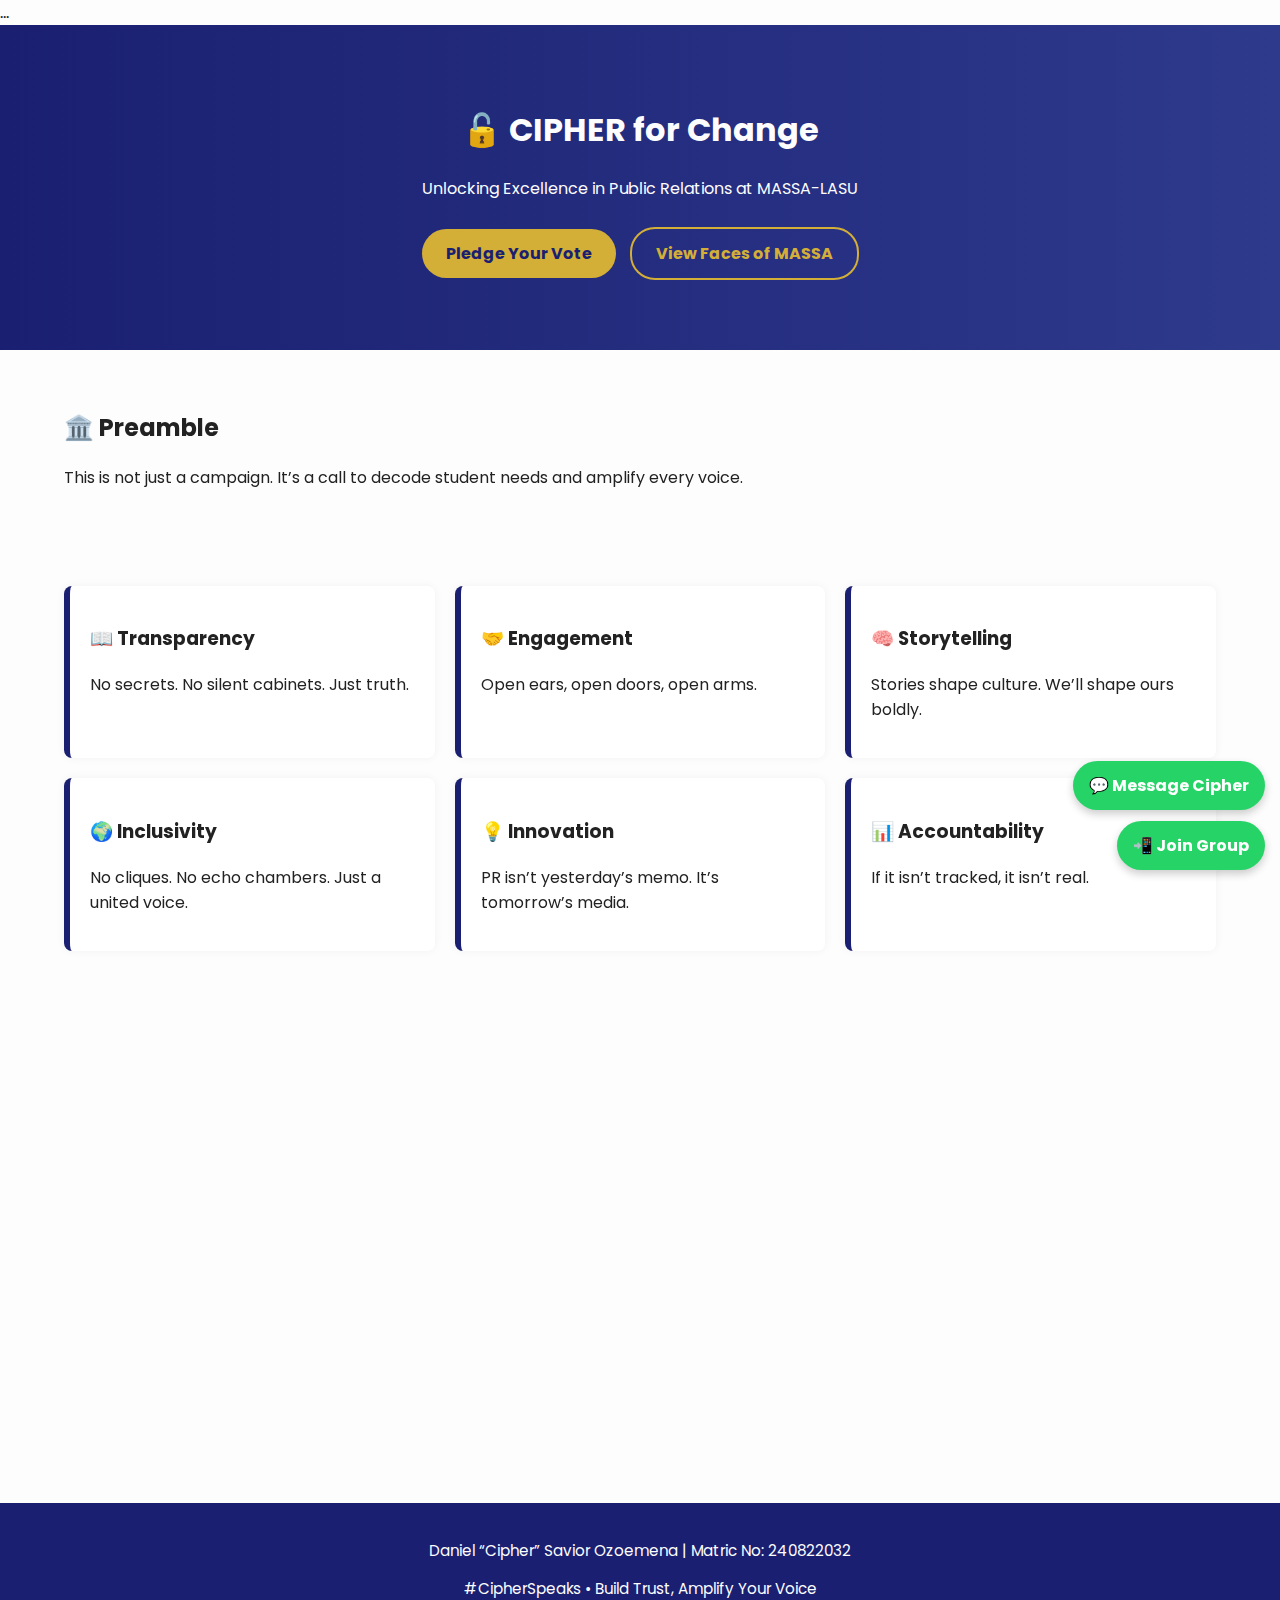
<file: index.html>
<!DOCTYPE html>
<html lang="en">
<head>
  <meta name="google-site-verification" content="wcXPKW4Lx1lBp7ZrZV6WJk1QoeKVyrUa5uEAtfBfS6w" />
  ...
  <meta charset="UTF-8" />
  <title>CIPHER for Change | MASSA-LASU</title>
  <meta name="viewport" content="width=device-width, initial-scale=1.0" />
  <link href="https://fonts.googleapis.com/css2?family=Poppins:wght@400;700&display=swap" rel="stylesheet" />
  <link rel="stylesheet" href="https://cdn.jsdelivr.net/npm/aos@2.3.4/dist/aos.css" />
  <link rel="stylesheet" href="styles.css" />
</head>

<body>
  <!-- 🏁 Hero Section -->
  <section class="hero" data-aos="fade-down">
    <h1>🔓 CIPHER for Change</h1>
    <p>Unlocking Excellence in Public Relations at MASSA-LASU</p>
    <a href="#votePoll" class="cta-button">Pledge Your Vote</a>
    <a href="faces-of-massa.html" class="cta-button secondary">View Faces of MASSA</a>
  </section>

  <!-- 🏛️ Preamble -->
  <section data-aos="fade-up">
    <h2>🏛️ Preamble</h2>
    <p>This is not just a campaign. It’s a call to decode student needs and amplify every voice.</p>
  </section>

  <!-- 🧭 Cipher Doctrine -->
  <section class="doctrine-grid" data-aos="fade-up">
    <article><h3>📖 Transparency</h3><p>No secrets. No silent cabinets. Just truth.</p></article>
    <article><h3>🤝 Engagement</h3><p>Open ears, open doors, open arms.</p></article>
    <article><h3>🧠 Storytelling</h3><p>Stories shape culture. We’ll shape ours boldly.</p></article>
    <article><h3>🌍 Inclusivity</h3><p>No cliques. No echo chambers. Just a united voice.</p></article>
    <article><h3>💡 Innovation</h3><p>PR isn’t yesterday’s memo. It’s tomorrow’s media.</p></article>
    <article><h3>📊 Accountability</h3><p>If it isn’t tracked, it isn’t real.</p></article>
  </section>

  <!-- 🗳️ Poll Section -->
  <section id="votePoll" data-aos="flip-up">
    <h2>🗳️ Will you vote for Cipher?</h2>
    <form id="voteForm" onsubmit="return handlePoll(event)">
      <input type="text" name="matric" placeholder="Matric Number" required />
      <input type="text" name="department" placeholder="Department" required />
      <input type="text" name="level" placeholder="Level (e.g. 300L)" required />
      <label><input type="radio" name="vote" value="yes" required /> Yes</label>
      <label><input type="radio" name="vote" value="maybe" /> Maybe</label>
      <label><input type="radio" name="vote" value="no" /> No</label>
      <button type="submit" class="cta-button">Submit Vote</button>
    </form>
    <div id="pollResult" class="poll-result"></div>
  </section>

  <!-- 💬 WhatsApp Buttons -->
  <a href="https://wa.me/2348147232337" class="whatsapp-btn message-btn" target="_blank">💬 Message Cipher</a>
  <a href="https://chat.whatsapp.com/KNcNLvP7f3n5YUCkPgMUKj?mode=r_t" class="whatsapp-btn group-btn" target="_blank">📲 Join Group</a>

  <!-- 👣 Footer -->
  <footer>
    <p>Daniel “Cipher” Savior Ozoemena | Matric No: 240822032</p>
    <p>#CipherSpeaks • Build Trust, Amplify Your Voice</p>
  </footer>

  <!-- ⚙️ Scripts -->
  <script src="https://cdn.jsdelivr.net/npm/aos@2.3.4/dist/aos.js"></script>
  <script src="scripts.js"></script>
</body>
</html>
</file>
<file: styles.css>
:root {
  --navy: #1A1F71;
  --gold: #D4AF37;
  --ivory: #FDFDFD;
  --charcoal: #222;
}

body {
  margin: 0;
  font-family: 'Poppins', sans-serif;
  background-color: var(--ivory);
  color: var(--charcoal);
}

/* Hero Section */
.hero {
  background: linear-gradient(to right, var(--navy), #2E3A8C);
  color: var(--ivory);
  text-align: center;
  padding: 60px 5%;
}

/* Buttons */
.cta-button {
  background-color: var(--gold);
  color: var(--navy);
  padding: 12px 24px;
  border-radius: 25px;
  font-weight: bold;
  text-decoration: none;
  margin: 10px 5px;
  display: inline-block;
  transition: transform 0.3s ease, box-shadow 0.3s ease;
}
.cta-button:hover {
  transform: translateY(-2px);
  box-shadow: 0 4px 8px rgba(0,0,0,0.2);
}
.secondary {
  background: transparent;
  border: 2px solid var(--gold);
  color: var(--gold);
}

/* Content Sections */
section {
  padding: 40px 5%;
}

/* Grid for Doctrines */
.doctrine-grid {
  display: grid;
  grid-template-columns: repeat(auto-fit, minmax(280px, 1fr));
  gap: 20px;
}
.doctrine-grid article {
  background: #fff;
  padding: 20px;
  border-left: 6px solid var(--navy);
  border-radius: 8px;
  box-shadow: 0 0 10px rgba(0,0,0,0.05);
  transition: transform 0.3s ease;
}
.doctrine-grid article:hover {
  transform: scale(1.02);
}

/* Poll Styling */
input {
  width: 100%;
  padding: 10px;
  margin: 6px 0;
  border-radius: 6px;
  border: 1px solid #ccc;
}
.poll-result {
  font-weight: bold;
  margin-top: 20px;
}

/* WhatsApp Buttons */
.whatsapp-btn {
  position: fixed;
  right: 15px;
  background-color: #25D366;
  color: #fff;
  padding: 12px 16px;
  border-radius: 50px;
  font-weight: bold;
  text-decoration: none;
  box-shadow: 0 4px 8px rgba(0,0,0,0.2);
  z-index: 999;
}
.message-btn { bottom: 90px; }
.group-btn { bottom: 30px; }

/* Footer */
footer {
  background-color: var(--navy);
  color: var(--ivory);
  text-align: center;
  padding: 20px;
  font-size: 0.95rem;
}

/* Mobile Improvements */
@media screen and (max-width: 500px) {
  .hero h1 {
    font-size: 1.8rem;
  }
  .cta-button {
    width: 100%;
    box-sizing: border-box;
    font-size: 1rem;
  }
  input, label, button {
    font-size: 1rem;
  }
}
s
</file>
